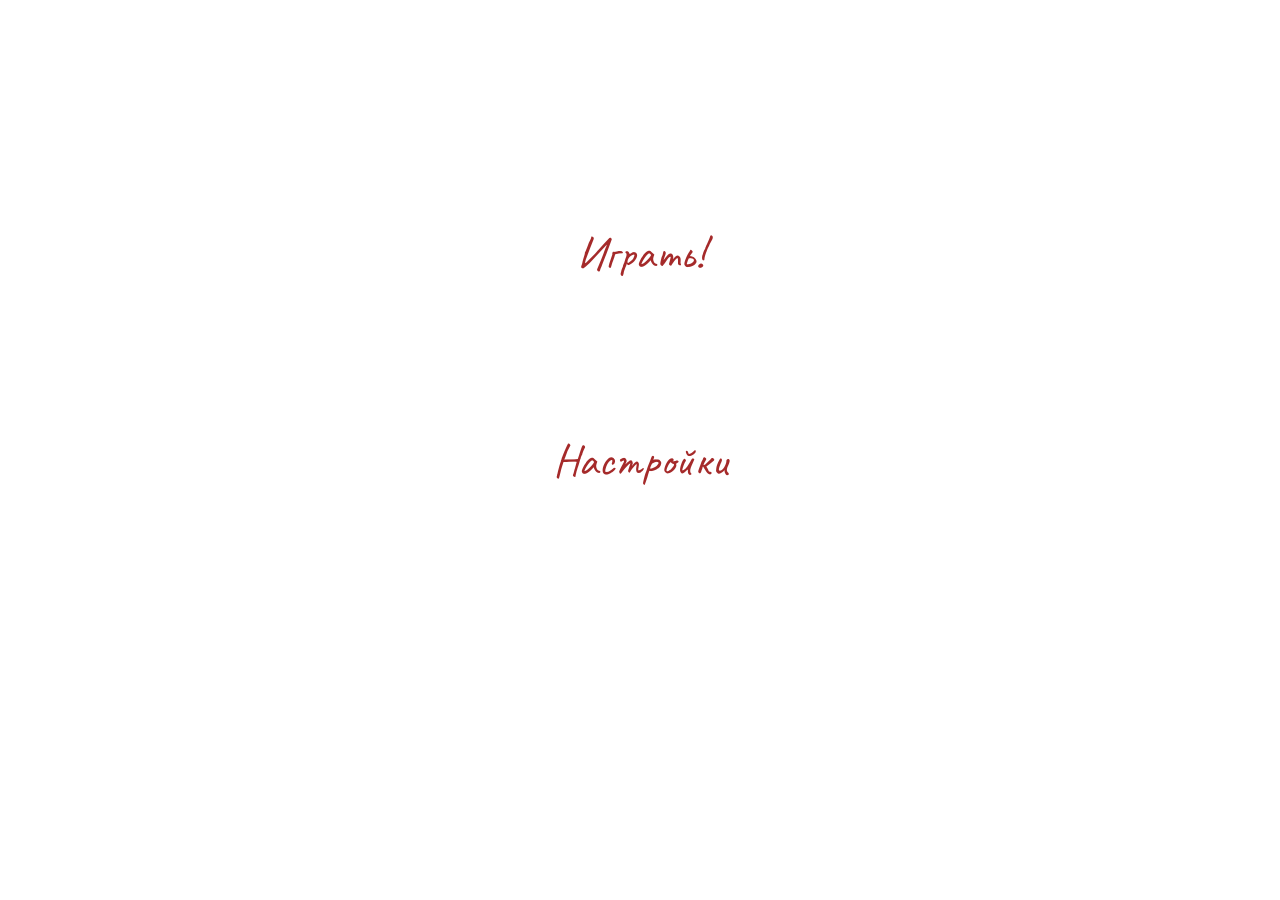
<file: index.html>
<!DOCTYPE html>
<html lang="en">
  <head>
    <meta charset="UTF-8" />
    <meta name="viewport" content="width=device-width, initial-scale=1.0" />
    <title>Кликер</title>
    <link rel="stylesheet" href="main.css" />
  </head>
  <body>
    <!-- <div>
      <video autoplay loop muted playsinline class="backvideo" , id="bgVideo">
        <source
          src="https://uiuiui.storage.clo.ru/files/workshop-11/11_2615597611.mp4"
          type="video/ mp4"
        />
      </video>
    </div> -->
    <div class="mainmenu">
      <a href="game/game.html"
        ><div class="game">
          <p>Играть!</p>
        </div>
      </a>
      <a href="#">
        <div class="liderboard">
          <p>Настройки</p>
        </div>
        <p></p>
      </a>
    </div>
  </body>
</html>
</file>
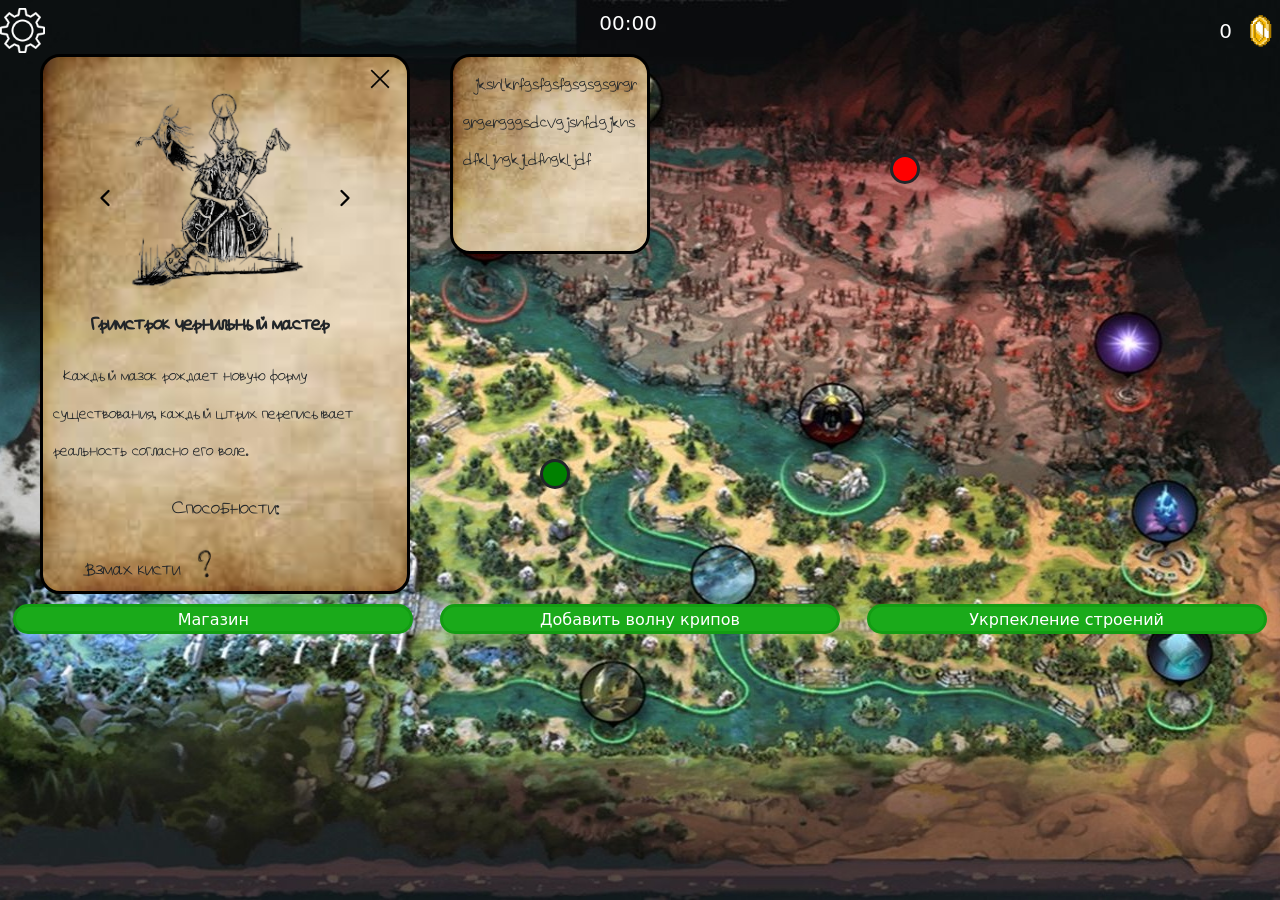
<file: game/game.html>
<!DOCTYPE html>
<html lang="en">
  <head>
    <meta charset="UTF-8" />
    <meta name="viewport" content="width=device-width, initial-scale=1.0" />
    <title>Document</title>
    <link rel="stylesheet" href="game.css" />
  </head>
  <body>
    <link
      href="https://cdn.jsdelivr.net/npm/bootstrap@5.3.2/dist/css/bootstrap.min.css"
      rel="stylesheet"
    />
    <script src="https://cdn.jsdelivr.net/npm/bootstrap@5.3.2/dist/js/bootstrap.bundle.min.js"></script>
    <div class="header mt-2">
      <input
        class="settings__button"
        id="settings"
        type="image"
        src="/img/pngwing.com.png"
        alt="Настройки"
        class="settings"
      />

      <div class="time">00:00</div>
      <div class="money">
        <span class="header__money p-2" id="money">0</span
        ><img
          src="/img/pngwing.com (6).png"
          alt="Ваше золото"
          class="header__img"
        />
      </div>
    </div>
    <div class="wave__radiant"></div>
    <div class="wave__dire"></div>
    <div class="registration__container">
      <form class="registration" action="#" method="post">
        <label for="username"> Введите ваш никнейм</label>
        <input class="nickname" type="text" id="nickname" name="nickname" />

        <br />

        <input
          class="post__button"
          type="submit"
          value="Закинуть жестко"
          disabled
        />
      </form>
    </div>
    <div class="shop__container">
      <input
        class="close__button"
        id="close"
        type="image"
        src="/img/close.png"
        alt="Закрыть"
      />
      <div class="shop__card">
        <button class="nav-arrow arrow-left">
          <svg
            class="arrow-icon"
            viewBox="0 0 24 24"
            fill="none"
            xmlns="http://www.w3.org/2000/svg"
          >
            <path
              d="M15 18L9 12L15 6"
              stroke="currentColor"
              stroke-width="2"
              stroke-linecap="round"
              stroke-linejoin="round"
            />
          </svg>
        </button>

        <img class="shop__img" src="/img/grimShop-Photoroom.png" />

        <button class="nav-arrow arrow-right">
          <svg
            class="arrow-icon"
            viewBox="0 0 24 24"
            fill="none"
            xmlns="http://www.w3.org/2000/svg"
          >
            <path
              d="M9 18L15 12L9 6"
              stroke="currentColor"
              stroke-width="2"
              stroke-linecap="round"
              stroke-linejoin="round"
            />
          </svg>
        </button>
      </div>
      <div class="ms-5">
        <b>Гримстрок чернильный мастер</b>
      </div>
      <div class="description">
        <p>
          Каждый мазок рождает новую форму существования, каждый штрих
          переписывает реальность согласно его воле.
        </p>
      </div>
      <div class="skill">
        <p class="d-flex justify-content-center">Способности:</p>
        <ul class="ms-2">
          <li class="skill__row">
            Взмах кисти
            <img src="/img/question.png" alt="Описание" class="skill__img" />
          </li>

          <li class="skill__row">
            Выпуск фантома
            <img src="/img/question.png" alt="Описание" class="skill__img" />
          </li>

          <li class="skill__row">
            Косание кистью
            <img src="/img/question.png" alt="Описание" class="skill__img" />
          </li>
        </ul>
      </div>
      <div class="shop__button__container">
        <button class="shop__button">Купить</button>
        <div class="shop__button__container__second">
          <button class="shop__button improve">Улучшить</button>

          <button class="shop__button remove">Убрать</button>
        </div>
      </div>
    </div>
    <div class="info">
      <p class="description">
        jksnlkrfgsfgsfgsgsgsgrgrgrgergggsdcvgjsnfdgjknsdfkljngkjldfngkljdf
      </p>
    </div>
    <div class="button__container">
      <button class="button shop">Магазин</button>

      <button class="button wave">Добавить волну крипов</button>

      <button class="button glif">Укрпекление строений</button>
    </div>
  </body>
</html>
</file>
<file: main.css>
@import url("https://fonts.googleapis.com/css2?family=Caveat:wght@400..700&display=swap");

body {
  font-family: "Caveat", cursive;
  font-optical-sizing: auto;
  font-weight: weight;
  font-style: normal;
  font-size: 5vh;
}

.backvideo {
  position: fixed;
  top: 0;
  left: 0;
  width: 100%;
  height: 100%;
  object-fit: cover;
}

a {
  text-decoration: none;
}

.mainmenu {
  display: flex;
  justify-content: center;
  align-items: center;
  flex-direction: column;
  margin-top: 20vh;
}

.game {
  height: 10vh;
  width: 70vh;
  margin-bottom: 3vh;
  text-align: center;
  padding-bottom: 5vh;
  color: brown;
}

.liderboard {
  height: 10vh;
  width: 70vh;
  text-align: center;
  padding-bottom: 5vh;
  margin-top: 3vh;
  color: brown;
}
</file>
<file: game/game.css>
@import url("https://fonts.googleapis.com/css2?family=Caveat:wght@400..700&display=swap");

@font-face {
  font-family: "lapkoi Light";
  src: url("/fonts/lapkoi.ttf") format("truetype");
  font-weight: 300;
  font-style: normal;
  font-display: swap;
}

body {
  font-family: "Caveat", cursive;
  font-optical-sizing: auto;
  font-weight: weight;
  font-style: normal;
  font-size: 5vh;
  background-image: url("/img/kak-izmenilas-karta-dota-2-vse-obnovleniya-karty-v-patche-7-38-na-skrinshotah_1739933718349508983.jpg");
  background-repeat: no-repeat;
  background-size: 100% 100vh;
}

.settings__button {
  color: white;
  width: 5vh;
  height: 5vh;
}

.registration__container {
  display: none;
  justify-content: center;
  margin-top: 25vh;
}

.registration {
  display: flex;
  justify-content: center;
  align-items: center;
  flex-direction: column;
  color: white;
}

.post__button {
  width: 30vh;
  height: 5vh;
  color: white;
  background: rgb(26, 170, 26);
  border: rgb(19, 156, 19) solid;
  border-radius: 20px;
}
.post__button:active {
  box-shadow: inset 0 0 10px #000000;
}

.button__container {
  display: flex;
  justify-content: space-around;
  margin-top: 550px;
}

.button {
  width: 400px;
  height: 30px;
  color: white;
  background: rgb(26, 170, 26);
  border: rgb(19, 156, 19) solid;
  border-radius: 20px;
}

.button:active {
  box-shadow: inset 0 0 10px #000000;
}

.header {
  display: flex;
  flex-direction: row;
  justify-content: space-between;
  flex-wrap: nowrap;
  color: white;
}

.wave__radiant {
  width: 30px;
  height: 30px;
  position: absolute;
  background-color: green;
  border-radius: 50%;
  border: 3px solid;
  margin-top: 45vh;
  margin-left: 60vh;
}

.wave__dire {
  width: 30px;
  height: 30px;
  position: absolute;
  background-color: red;
  border-radius: 50%;
  border: 3px solid;
  margin-left: 890px;
  margin-top: 100px;
}

.header__img {
  width: 40px;
  height: 40px;
}

.header__money {
  font-size: 20px;
}

.money {
  display: flex;
  align-items: center;
  flex-direction: row;
  flex-wrap: nowrap;
}

.time {
  font-size: 20px;
}

.shop__container {
  font-family: "lapkoi Light";
  font-size: 30px;
  width: 370px;
  height: 540px;
  margin-left: 40px;
  background-image: url(/img/backgroundShop.jpg);
  background-repeat: no-repeat;
  background-size: 110%;
  border: black solid;
  border-radius: 20px;
  position: absolute;
  overflow-y: auto;
  scrollbar-width: thin;
  scrollbar-color: rgba(0, 0, 0, 0.7) transparent;
}
.close__button {
  width: 40px;
  height: 40px;
  margin-top: 2px;
  margin-left: 87%;
}

.shop__card {
  display: flex;
  justify-content: center;
  align-items: center;
  margin-top: -30px;
}

.shop__img {
  height: 220px;
}

.nav-arrow {
  background: none;
  border: none;
  width: 40px;
  height: 40px;
}

.description {
  font-size: 25px;
  margin: 10px;
  overflow-wrap: break-word;
  hyphens: auto;
  text-indent: 10px;
}

.skill__img {
  width: 50px;
  height: 30px;
}

.shop__button__container {
  display: flex;
  justify-content: center;
  margin-top: -10px;
  gap: 120px;
}

.shop__button {
  background: none;
  border: none;
  font-weight: bold;
}

.info {
  font-family: "lapkoi Light";
  font-size: 30px;
  position: absolute;
  width: 200px;
  height: 200px;
  background-image: url(/img/backgroundShop.jpg);
  background-repeat: no-repeat;
  background-size: 110%;
  border: black solid;
  border-radius: 20px;
  margin-left: 450px;
  overflow-y: auto;
}

.skill__row {
  display: flex;
  flex-direction: row;
  flex-wrap: nowrap;
}

.shop__button__container__second {
  display: none;
}
</file>
